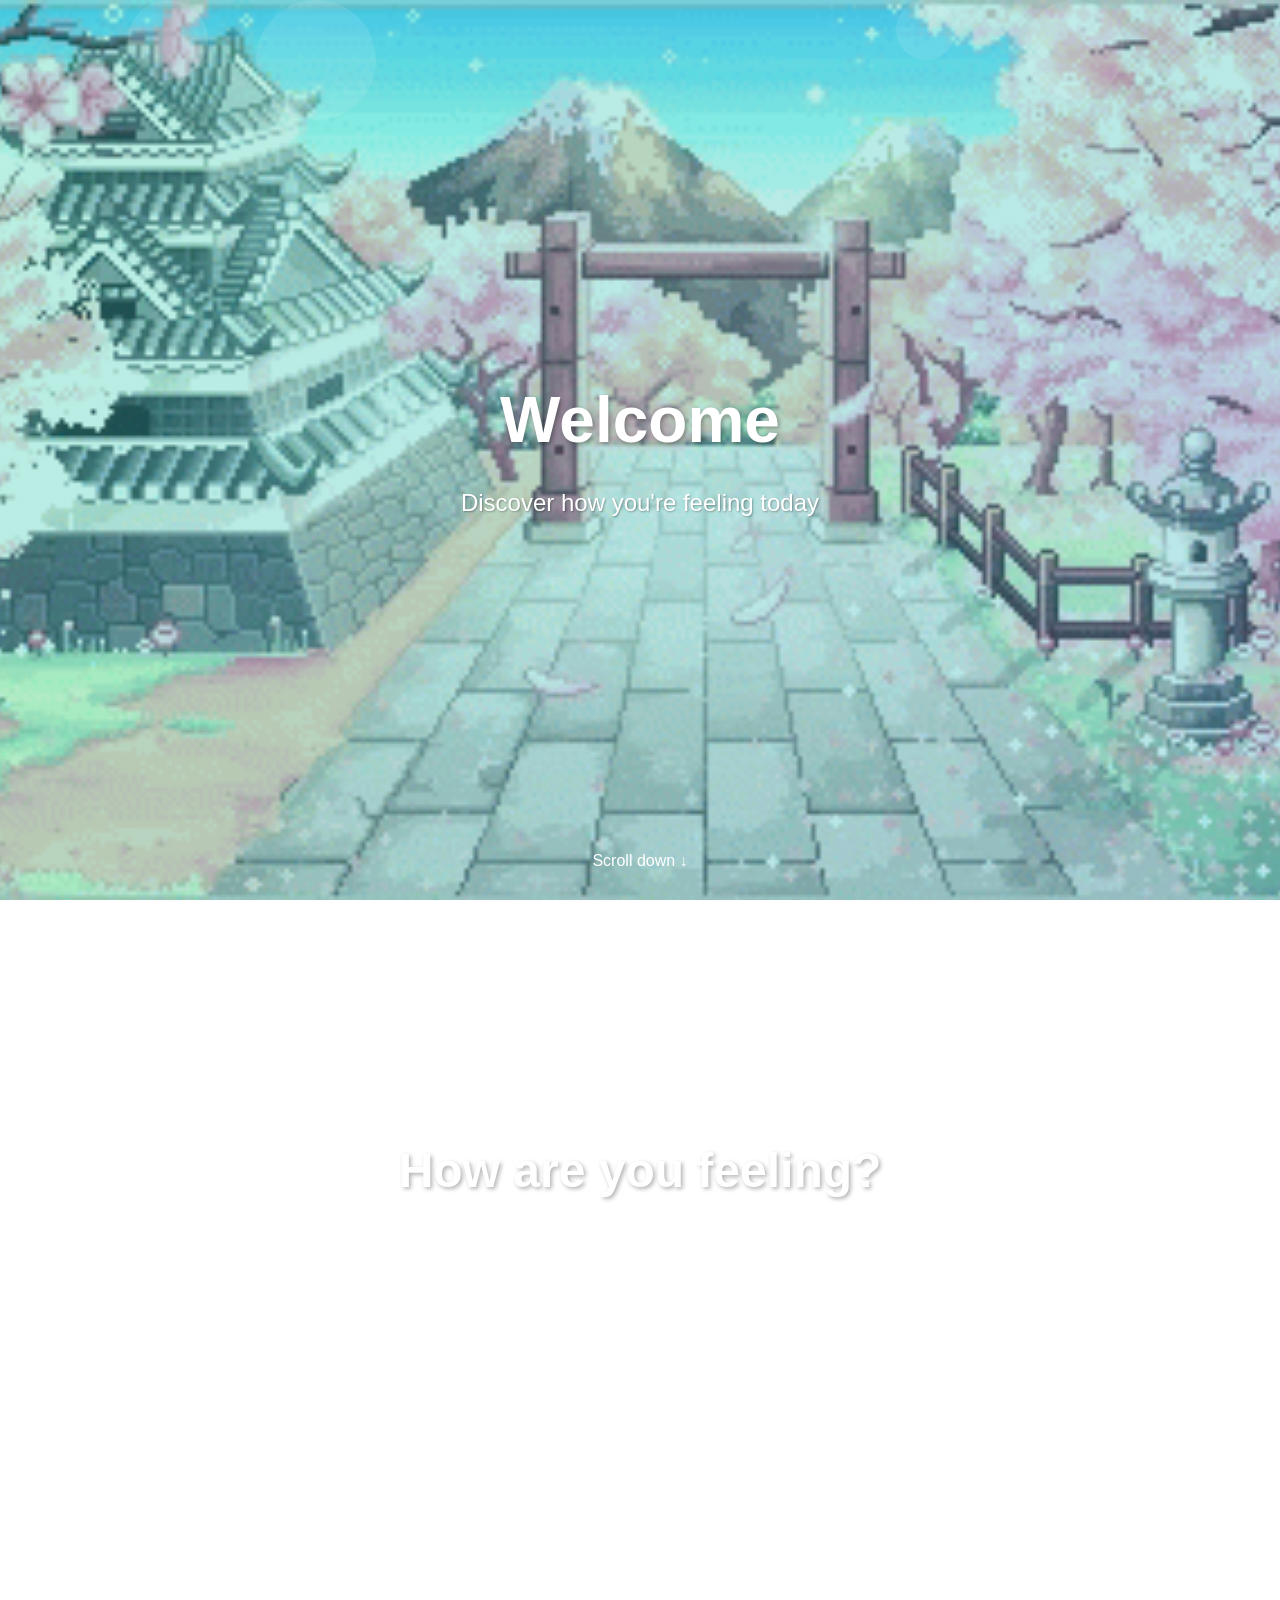
<file: index.html>
<!DOCTYPE html>
<html lang="en">
<head>
    <meta charset="UTF-8">
    <meta name="viewport" content="width=device-width, initial-scale=1.0">
    <title>How Are You Feeling?</title>
    <style>
        * {
            margin: 0;
            padding: 0;
            box-sizing: border-box;
        }

        body {
            font-family: 'Arial', sans-serif;
            overflow-x: hidden;
            background: url('Japan Cherry Blossom GIF - Japan Cherry Blossom Spring - Discover & Share GIFs.gif') center center fixed;
            background-size: cover;
            min-height: 100vh;
            position: relative;
        }

        body::before {
            content: '';
            position: fixed;
            top: 0;
            left: 0;
            width: 100%;
            height: 100%;
            background: linear-gradient(-45deg, rgba(238, 119, 82, 0.3), rgba(231, 60, 126, 0.3), rgba(35, 166, 213, 0.3), rgba(35, 213, 171, 0.3));
            background-size: 400% 400%;
            animation: gradientShift 15s ease infinite;
            z-index: -1;
        }

        @keyframes gradientShift {
            0% {
                background-position: 0% 50%;
            }
            50% {
                background-position: 100% 50%;
            }
            100% {
                background-position: 0% 50%;
            }
        }

        .hero-section {
            height: 100vh;
            display: flex;
            align-items: center;
            justify-content: center;
            text-align: center;
            color: white;
            position: relative;
        }

        .hero-content h1 {
            font-size: 4rem;
            margin-bottom: 2rem;
            text-shadow: 2px 2px 4px rgba(0,0,0,0.3);
            animation: fadeInUp 1s ease-out;
        }

        .hero-content p {
            font-size: 1.5rem;
            text-shadow: 1px 1px 2px rgba(0,0,0,0.3);
            animation: fadeInUp 1s ease-out 0.5s both;
        }

        @keyframes fadeInUp {
            from {
                opacity: 0;
                transform: translateY(30px);
            }
            to {
                opacity: 1;
                transform: translateY(0);
            }
        }

        .scroll-indicator {
            position: absolute;
            bottom: 30px;
            left: 50%;
            transform: translateX(-50%);
            color: white;
            animation: bounce 2s infinite;
        }

        @keyframes bounce {
            0%, 20%, 50%, 80%, 100% {
                transform: translateX(-50%) translateY(0);
            }
            40% {
                transform: translateX(-50%) translateY(-10px);
            }
            60% {
                transform: translateX(-50%) translateY(-5px);
            }
        }

        .feeling-section {
            min-height: 100vh;
            padding: 80px 20px;
            display: flex;
            flex-direction: column;
            align-items: center;
            justify-content: center;
            position: relative;
            background: rgba(255, 255, 255, 0.1);
            backdrop-filter: blur(10px);
        }

        .feeling-title {
            font-size: 3rem;
            color: white;
            margin-bottom: 3rem;
            text-shadow: 2px 2px 4px rgba(0,0,0,0.3);
            text-align: center;
        }

        .buttons-container {
            display: grid;
            grid-template-columns: repeat(auto-fit, minmax(200px, 1fr));
            gap: 20px;
            max-width: 800px;
            width: 100%;
            margin-bottom: 3rem;
        }

        .emotion-btn {
            padding: 20px 30px;
            font-size: 1.2rem;
            font-weight: bold;
            border: none;
            border-radius: 15px;
            cursor: pointer;
            transition: all 0.3s ease;
            background: rgba(255, 255, 255, 0.2);
            color: white;
            backdrop-filter: blur(10px);
            border: 2px solid rgba(255, 255, 255, 0.3);
        }

        .emotion-btn:hover {
            transform: translateY(-5px);
            box-shadow: 0 10px 25px rgba(0,0,0,0.2);
            background: rgba(255, 255, 255, 0.3);
        }

        .emotion-btn:active {
            transform: translateY(-2px);
        }

        .quote-card {
            background-color: #fcf4ce;
            padding: 30px;
            border-radius: 20px;
            box-shadow: 0 15px 35px rgba(0,0,0,0.1);
            max-width: 600px;
            width: 100%;
            text-align: center;
            opacity: 0;
            transform: translateY(20px);
            transition: all 0.5s ease;
            margin-top: 2rem;
            cursor: pointer;
            position: relative;
        }

        .quote-card:hover {
            transform: translateY(-5px);
            box-shadow: 0 20px 40px rgba(0,0,0,0.15);
        }

        .quote-card::after {
            content: 'Click for next quote';
            position: absolute;
            bottom: 10px;
            right: 15px;
            font-size: 0.8rem;
            color: #888;
            opacity: 0;
            transition: opacity 0.3s ease;
        }

        .quote-card:hover::after {
            opacity: 1;
        }

        .quote-card.show {
            opacity: 1;
            transform: translateY(0);
        }

        .quote-text {
            font-size: 1.3rem;
            color: #333;
            line-height: 1.6;
            margin-bottom: 20px;
            font-style: italic;
        }

        .quote-author {
            font-size: 1rem;
            color: #666;
            font-weight: bold;
        }


        .floating-shapes {
            position: fixed;
            top: 0;
            left: 0;
            width: 100%;
            height: 100%;
            pointer-events: none;
            z-index: -1;
        }

        .shape {
            position: absolute;
            background: rgba(255, 255, 255, 0.1);
            border-radius: 50%;
            animation: float 20s infinite linear;
        }

        .shape:nth-child(1) {
            width: 80px;
            height: 80px;
            left: 10%;
            animation-delay: 0s;
        }

        .shape:nth-child(2) {
            width: 120px;
            height: 120px;
            left: 20%;
            animation-delay: 2s;
        }

        .shape:nth-child(3) {
            width: 60px;
            height: 60px;
            left: 70%;
            animation-delay: 4s;
        }

        .shape:nth-child(4) {
            width: 100px;
            height: 100px;
            left: 80%;
            animation-delay: 6s;
        }

        @keyframes float {
            0% {
                transform: translateY(100vh) rotate(0deg);
            }
            100% {
                transform: translateY(-100px) rotate(360deg);
            }
        }

        @media (max-width: 768px) {
            .hero-content h1 {
                font-size: 2.5rem;
            }
            
            .feeling-title {
                font-size: 2rem;
            }
            
            .buttons-container {
                grid-template-columns: repeat(2, 1fr);
            }
            
            .emotion-btn {
                padding: 15px 20px;
                font-size: 1rem;
            }
        }
    </style>
</head>
<body>
    <div class="floating-shapes">
        <div class="shape"></div>
        <div class="shape"></div>
        <div class="shape"></div>
        <div class="shape"></div>
    </div>

    <section class="hero-section">
        <div class="hero-content">
            <h1>Welcome</h1>
            <p>Discover how you're feeling today</p>
        </div>
        <div class="scroll-indicator">
            <p>Scroll down ↓</p>
        </div>
    </section>

    <section class="feeling-section">
        <h2 class="feeling-title">How are you feeling?</h2>
        
        <div class="buttons-container">
            <button class="emotion-btn" onclick="showQuote('angry')">Angry</button>
            <button class="emotion-btn" onclick="showQuote('sad')">Sad</button>
            <button class="emotion-btn" onclick="showQuote('happy')">Happy</button>
            <button class="emotion-btn" onclick="showQuote('bored')">Bored</button>
            <button class="emotion-btn" onclick="showQuote('nervous')">Nervous</button>
            <button class="emotion-btn" onclick="showQuote('lonely')">Lonely</button>
        </div>

        <div class="quote-card" id="quoteCard" onclick="cycleQuote()">
            <div class="quote-text" id="quoteText"></div>
            <div class="quote-author" id="quoteAuthor"></div>
        </div>
    </section>

    <script>
        const quotes = {
            angry: [
                { text: "Anger is an acid that can do more harm to the vessel in which it is stored than to anything on which it is poured.", author: "Mark Twain" },
                { text: "For every minute you remain angry, you give up sixty seconds of peace of mind.", author: "Ralph Waldo Emerson" },
                { text: "Holding on to anger is like grasping a hot coal with the intent of throwing it at someone else; you are the one who gets burned.", author: "Buddha" },
                { text: "Anger makes you smaller, while forgiveness forces you to grow beyond what you are.", author: "Cherie Carter-Scott" },
                { text: "The best fighter is never angry.", author: "Lao Tzu" },
                { text: "Anger is a wind which blows out the lamp of the mind.", author: "Robert Green Ingersoll" },
                { text: "When anger rises, think of the consequences.", author: "Confucius" }
            ],
            sad: [
                { text: "The word 'happiness' would lose its meaning if it were not balanced by sadness.", author: "Carl Jung" },
                { text: "Tears are words that need to be written.", author: "Paulo Coelho" },
                { text: "The cure for anything is salt water: sweat, tears or the sea.", author: "Isak Dinesen" },
                { text: "Sadness flies away on the wings of time.", author: "Jean de La Fontaine" },
                { text: "Every man has his secret sorrows which the world knows not; and often times we call a man cold when he is only sad.", author: "Henry Wadsworth Longfellow" },
                { text: "Behind every sweet smile, there is a bitter sadness that no one can ever see and feel.", author: "Tupac Shakur" },
                { text: "Sadness is but a wall between two gardens.", author: "Kahlil Gibran" }
            ],
            happy: [
                { text: "Happiness is not something ready made. It comes from your own actions.", author: "Dalai Lama" },
                { text: "The purpose of our lives is to be happy.", author: "Dalai Lama" },
                { text: "Happiness is when what you think, what you say, and what you do are in harmony.", author: "Mahatma Gandhi" },
                { text: "The happiest people don't have the best of everything, they just make the best of everything.", author: "Anonymous" },
                { text: "Happiness is a choice, not a result. Nothing will make you happy until you choose to be happy.", author: "Ralph Marston" },
                { text: "Count your age by friends, not years. Count your life by smiles, not tears.", author: "John Lennon" },
                { text: "Happiness is not by chance, but by choice.", author: "Jim Rohn" }
            ],
            bored: [
                { text: "Boredom is the feeling that everything is a waste of time; serenity, that nothing is.", author: "Thomas Szasz" },
                { text: "The cure for boredom is curiosity. There is no cure for curiosity.", author: "Dorothy Parker" },
                { text: "Boredom is simply the absence of an interesting perspective.", author: "Tim Fargo" },
                { text: "I'm bored is a useless thing to say. You live in a great, big, vast world that you've seen none percent of.", author: "Louis C.K." },
                { text: "Boredom is the root of all evil - the despairing refusal to be oneself.", author: "Søren Kierkegaard" },
                { text: "The life of the creative man is lead, directed and controlled by boredom. Avoiding boredom is one of our most important purposes.", author: "Susan Sontag" },
                { text: "Boredom is just the reverse side of fascination: both depend on being outside rather than inside a situation.", author: "Arthur Schopenhauer" }
            ],
            nervous: [
                { text: "You are braver than you believe, stronger than you seem, and smarter than you think.", author: "A.A. Milne" },
                { text: "Courage is not the absence of fear, but action in spite of it.", author: "Mark Twain" },
                { text: "The cave you fear to enter holds the treasure you seek.", author: "Joseph Campbell" },
                { text: "Anxiety is the dizziness of freedom.", author: "Søren Kierkegaard" },
                { text: "Nothing in life is to be feared, it is only to be understood.", author: "Marie Curie" },
                { text: "The only way to overcome fear is to face it head on.", author: "Anonymous" },
                { text: "Nervousness is just excitement without breath.", author: "Fritz Perls" }
            ],
            lonely: [
                { text: "The greatest thing in the world is to know how to belong to oneself.", author: "Michel de Montaigne" },
                { text: "Loneliness is not lack of company, loneliness is lack of purpose.", author: "Guillermo Maldonado" },
                { text: "The soul that sees beauty may sometimes walk alone.", author: "Johann Wolfgang von Goethe" },
                { text: "All great and precious things are lonely.", author: "John Steinbeck" },
                { text: "Loneliness is the human condition. Cultivating solitude is the beginning of making peace with loneliness.", author: "Naval Ravikant" },
                { text: "The eternal quest of the individual human being is to shatter his loneliness.", author: "Norman Cousins" },
                { text: "Loneliness is not being alone, it's the feeling that no one cares.", author: "Anonymous" }
            ]
        };

        let currentEmotion = '';
        let currentQuoteIndex = 0;

        function showQuote(emotion) {
            currentEmotion = emotion;
            currentQuoteIndex = 0;
            
            const quoteCard = document.getElementById('quoteCard');
            const quoteText = document.getElementById('quoteText');
            const quoteAuthor = document.getElementById('quoteAuthor');
            
            // Hide card first
            quoteCard.classList.remove('show');
            
            setTimeout(() => {
                const quote = quotes[emotion][currentQuoteIndex];
                quoteText.textContent = `"${quote.text}"`;
                quoteAuthor.textContent = `— ${quote.author}`;
                quoteCard.classList.add('show');
            }, 250);
        }

        function cycleQuote() {
            if (!currentEmotion) return;
            
            const quoteCard = document.getElementById('quoteCard');
            const quoteText = document.getElementById('quoteText');
            const quoteAuthor = document.getElementById('quoteAuthor');
            
            // Hide card
            quoteCard.classList.remove('show');
            
            setTimeout(() => {
                currentQuoteIndex = (currentQuoteIndex + 1) % quotes[currentEmotion].length;
                const quote = quotes[currentEmotion][currentQuoteIndex];
                quoteText.textContent = `"${quote.text}"`;
                quoteAuthor.textContent = `— ${quote.author}`;
                quoteCard.classList.add('show');
            }, 250);
        }

        // Smooth scrolling for better user experience
        document.addEventListener('DOMContentLoaded', function() {
            const scrollIndicator = document.querySelector('.scroll-indicator');
            scrollIndicator.addEventListener('click', function() {
                document.querySelector('.feeling-section').scrollIntoView({
                    behavior: 'smooth'
                });
            });
        });
    </script>
</body>
</html>
</file>
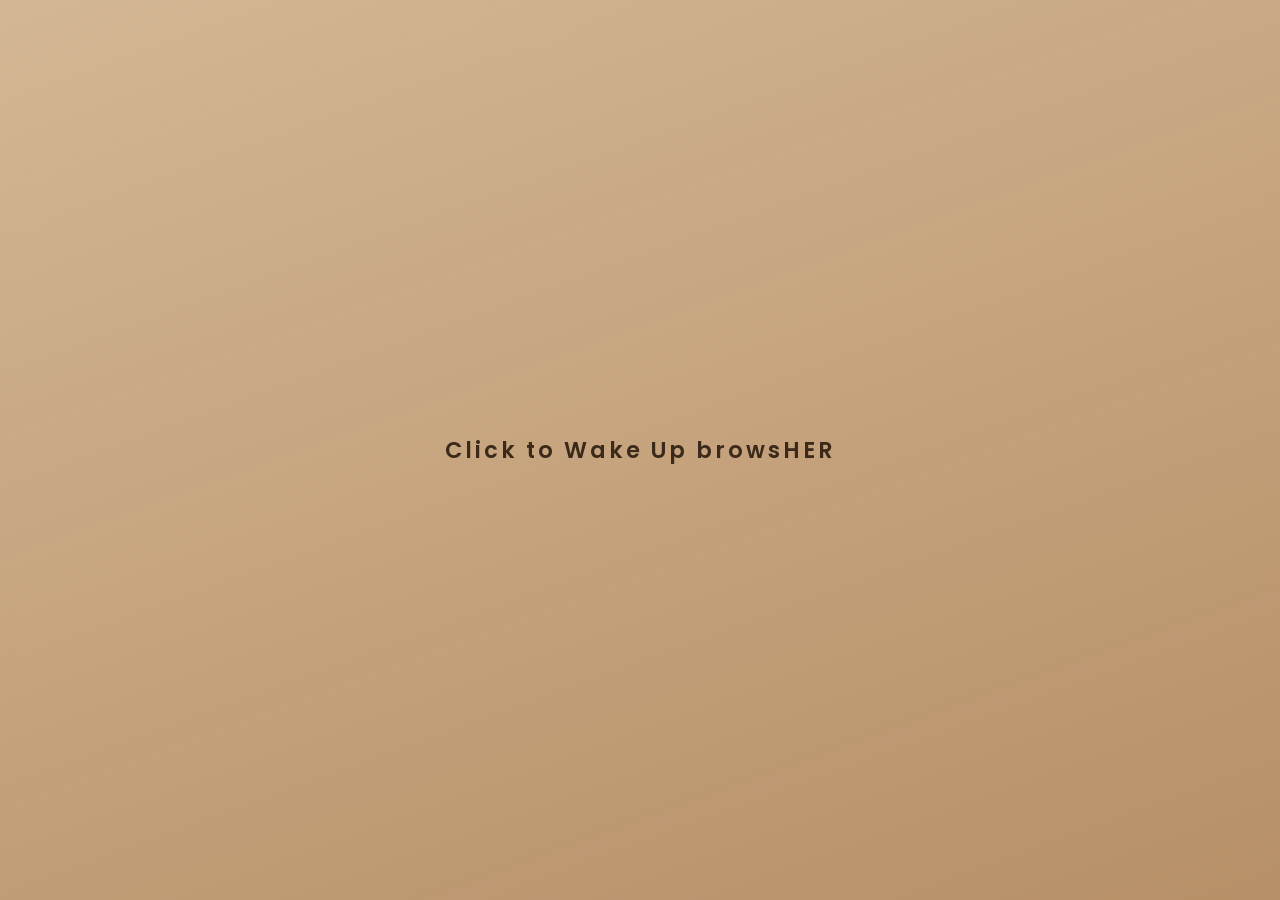
<file: HomePage/index.html>
<!DOCTYPE html>
<html lang="en">
<head>
    <meta charset="UTF-8">
    <meta name="viewport" content="width=device-width, initial-scale=1.0">
    <title>browsHER</title>
    <meta name="description" content="Sona's personal browser start page — warm, cozy, yours.">
    <link rel="stylesheet" href="style.css">
</head>
<body>

    <!-- ── Start overlay ──────────────────────────────── -->
    <div id="start-overlay">
        <h2>Click to Wake Up browsHER</h2>
    </div>

    <!-- ── Loading screen ────────────────────────────── -->
    <div id="loading-screen" class="hidden">
        <h1 class="loading-text">Opening browsHER</h1>

        <!-- Horizontal loading bar -->
        <div class="loading-bar-wrap">
            <div id="loading-bar"></div>
        </div>

        <!-- Boba ball open button -->
        <button id="open-btn" class="hidden" aria-label="Open browsHER"></button>
        <span class="open-label hidden" id="open-label">tap to open</span>
    </div>

    <!-- ── Homepage ───────────────────────────────────── -->
    <div id="homepage" class="hidden">
        <div class="top-widgets">
            <div class="glass-bubble widget">
                <div class="time-date">
                    <span id="time">00:00</span><br>
                    <span id="date-text" class="interactive"><span id="dd" class="red-text">DD</span>/MM/YY</span>
                </div>
                <div id="fact-cloud" class="cloud hidden">✨ Loading…</div>
            </div>

            <div class="glass-bubble widget" id="eksathe-widget">
                <span id="eksathe-counter">Eksathe for 0 days</span>
                <div id="eksathe-tooltip" class="eksathe-tooltip">Next Anniversary: 15th May 2026 (Fri)</div>
            </div>
        </div>

        <div class="search-container">
            <form action="https://www.google.com/search" method="get">
                <input type="text" name="q" id="search-input" class="glass-bubble search-bar" placeholder="Search the web…" autocomplete="off">
            </form>
        </div>

        <div class="emotion-section">
            <h2 class="emotion-title">HOW ARE YOU FEELING TODAY, SONA?</h2>
            <div class="emotion-bubbles">
                <button class="glass-bubble emotion-btn" data-emotion="Angry"   style="--btn-color: #ff4d4d;">Angry</button>
                <button class="glass-bubble emotion-btn" data-emotion="Sad"     style="--btn-color: #4da6ff;">Sad</button>
                <button class="glass-bubble emotion-btn" data-emotion="Happy"   style="--btn-color: #ffdd4d;">Happy</button>
                <button class="glass-bubble emotion-btn" data-emotion="Bored"   style="--btn-color: #a6a6a6;">Bored</button>
                <button class="glass-bubble emotion-btn" data-emotion="Nervous" style="--btn-color: #b366ff;">Nervous</button>
                <button class="glass-bubble emotion-btn" data-emotion="Lonely"  style="--btn-color: #4dffff;">Lonely</button>
            </div>
            <div id="emotion-response" class="glass-bubble hidden"></div>
        </div>

        <!-- Boba link -->
        <a href="boba.html" class="boba-link glass-bubble" id="boba-link">🧋 Squish Boba</a>
    </div>

    <script src="script.js"></script>
</body>
</html>
</file>
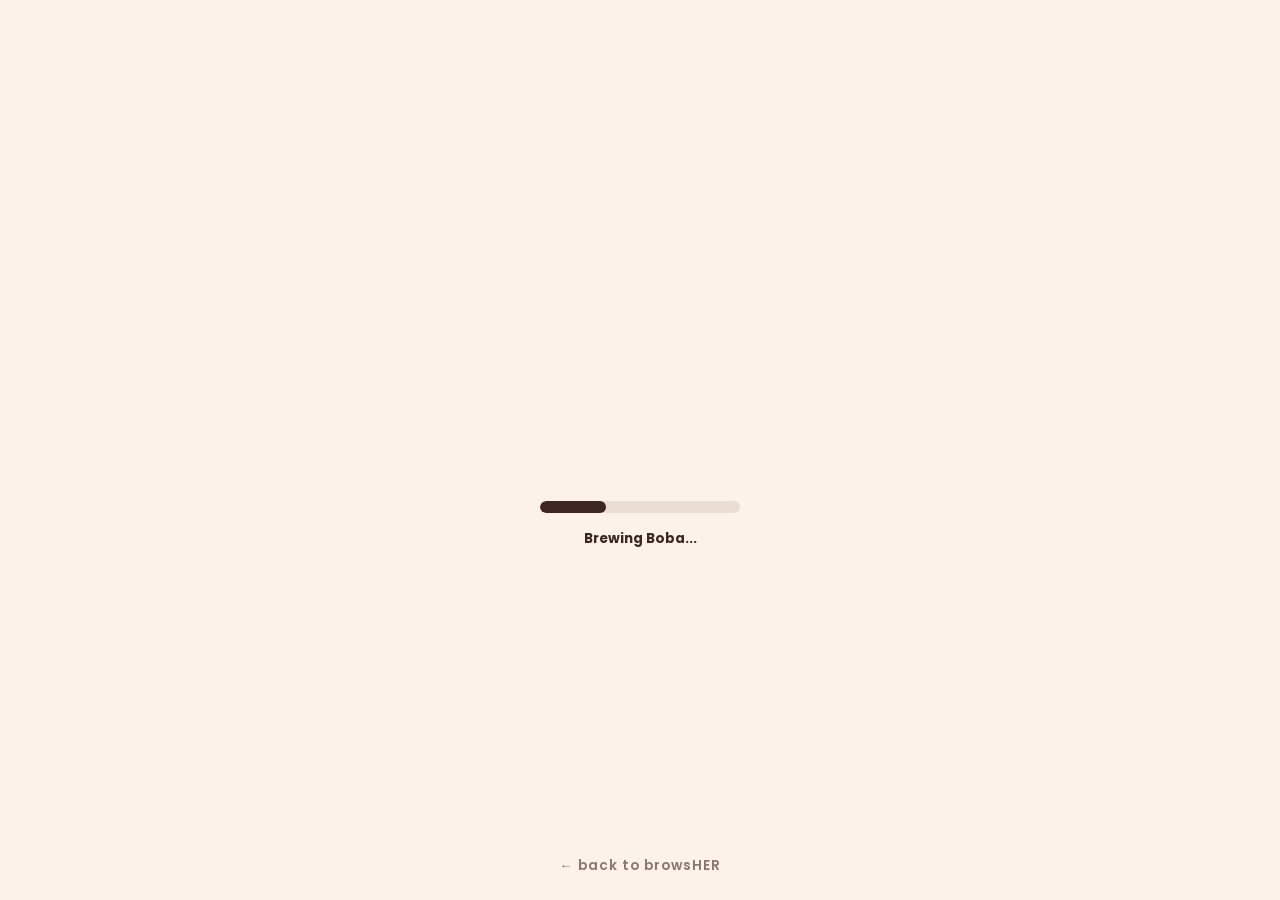
<file: HomePage/boba.html>
<!DOCTYPE html>
<html lang="en">
<head>
    <meta charset="UTF-8">
    <meta name="viewport" content="width=device-width, initial-scale=1.0">
    <title>✨ Super Squishy Boba ✨</title>
    <link rel="stylesheet" href="boba.css">
</head>
<body>
    <div id="boba-app">

        <!-- Title -->
        <h1 id="boba-title" class="boba-title hidden">✨ Super Squishy Boba ✨</h1>

        <!-- The Boba Ball -->
        <div class="boba-canvas-wrap">
            <canvas id="boba-canvas" class="boba-canvas hidden"></canvas>
        </div>

        <!-- Loader -->
        <div id="boba-loader" class="boba-loader">
            <div class="loader-bar-track">
                <div class="loader-bar-fill"></div>
            </div>
            <p class="loader-text">Brewing Boba...</p>
        </div>

        <!-- Back link -->
        <a href="index.html?direct=1" class="back-link">← back to browsHER</a>
    </div>

    <script src="boba.js"></script>
</body>
</html>
</file>
<file: HomePage/style.css>
@import url('https://fonts.googleapis.com/css2?family=Poppins:ital,wght@0,300;0,400;0,600;0,700;1,400&display=swap');

/* ── Reset ─────────────────────────────────────────────────── */
*, *::before, *::after {
    box-sizing: border-box;
    margin: 0;
    padding: 0;
    font-family: 'Poppins', sans-serif;
}

/* ── Body ───────────────────────────────────────────────────── */
body {
    overflow: hidden;
    height: 100vh;
    width: 100vw;
    background-color: #c8a882;
    background-size: cover;
    background-position: center;
    transition: background-image 1.5s ease-in-out;
}

/* ── Visibility helper (fade, not snap) ─────────────────────── */
.hidden {
    opacity: 0 !important;
    pointer-events: none !important;
    transform: scale(0.97) !important;
    transition: opacity 0.6s ease, transform 0.6s ease !important;
}

.fade-out {
    opacity: 0;
    transform: scale(0.97);
    pointer-events: none;
    transition: opacity 0.6s ease, transform 0.6s ease;
}

/* ── Screen base ────────────────────────────────────────────── */
#start-overlay,
#loading-screen,
#homepage {
    position: absolute;
    inset: 0;
    display: flex;
    flex-direction: column;
    justify-content: center;
    align-items: center;
    transition: opacity 0.7s ease, transform 0.7s ease;
}

#start-overlay,
#loading-screen {
    background: linear-gradient(160deg,
        rgba(212, 184, 149, 0.92) 0%,
        rgba(180, 140, 100, 0.88) 100%);
    backdrop-filter: blur(20px);
    z-index: 100;
}

#homepage {
    justify-content: space-between;
    padding: 24px;
    z-index: 10;
    opacity: 1;
    transform: scale(1);
}

/* ── Start overlay ──────────────────────────────────────────── */
#start-overlay h2 {
    color: #3b2a1a;
    letter-spacing: 3px;
    font-weight: 600;
    font-size: 1.4rem;
    animation: pulse 2s ease-in-out infinite;
    cursor: pointer;
}

@keyframes pulse {
    0%, 100% { opacity: 1; transform: scale(1); }
    50%       { opacity: 0.6; transform: scale(1.04); }
}

/* ── Loading screen ─────────────────────────────────────────── */
.loading-text {
    color: #3b2a1a;
    margin-bottom: 32px;
    letter-spacing: 3px;
    font-size: 1.6rem;
    font-weight: 700;
}

/* ── Coffee loading bar ────────────────────────────────────── */
.loading-bar-wrap {
    width: 340px;
    height: 28px;
    border-radius: 16px;
    border: 2.5px solid rgba(74, 48, 28, 0.55);
    background:
        linear-gradient(180deg,
            rgba(60, 35, 15, 0.12) 0%,
            rgba(40, 22, 8, 0.25) 100%);
    overflow: hidden;
    backdrop-filter: blur(8px);
    margin-bottom: 36px;
    box-shadow:
        inset 0 3px 8px rgba(0,0,0,0.3),
        inset 0 -1px 2px rgba(255,220,180,0.1),
        0 4px 14px rgba(0,0,0,0.2);
    position: relative;
}

/* Ceramic rim highlight */
.loading-bar-wrap::before {
    content: '';
    position: absolute;
    inset: 0;
    border-radius: 14px;
    border-top: 1px solid rgba(255, 240, 210, 0.25);
    pointer-events: none;
    z-index: 2;
}

#loading-bar {
    height: 100%;
    width: 0%;
    border-radius: 14px;
    position: relative;
    overflow: hidden;
    transition: width 3s cubic-bezier(0.25, 0.1, 0.25, 1);

    /* Deep espresso → caramel → crema layers */
    background:
        linear-gradient(180deg,
            rgba(210, 170, 120, 0.95) 0%,      /* crema foam top */
            rgba(170, 110, 55, 1)     18%,      /* light roast */
            rgba(120, 65, 20, 1)      45%,      /* medium roast */
            rgba(65, 30, 5, 1)        75%,      /* dark espresso */
            rgba(45, 18, 2, 1)        100%);    /* deepest brew */
    box-shadow:
        0 0 16px rgba(180, 110, 50, 0.5),
        0 0 6px rgba(140, 80, 30, 0.4),
        inset 0 2px 4px rgba(255, 220, 170, 0.3),
        inset 0 -2px 6px rgba(30, 12, 0, 0.5);
    animation: coffeeSway 2.5s ease-in-out infinite;
}

/* Foam / bubble texture on surface */
#loading-bar::before {
    content: '';
    position: absolute;
    top: 0;
    left: 0;
    right: 0;
    height: 40%;
    background:
        radial-gradient(ellipse 6px 3px at 15% 30%, rgba(255,245,230,0.4) 0%, transparent 100%),
        radial-gradient(ellipse 4px 2px at 35% 50%, rgba(255,240,220,0.3) 0%, transparent 100%),
        radial-gradient(ellipse 5px 3px at 55% 25%, rgba(255,235,210,0.35) 0%, transparent 100%),
        radial-gradient(ellipse 3px 2px at 72% 40%, rgba(255,245,225,0.25) 0%, transparent 100%),
        radial-gradient(ellipse 7px 3px at 88% 35%, rgba(255,240,215,0.3) 0%, transparent 100%);
    pointer-events: none;
    animation: foamDrift 3s ease-in-out infinite alternate;
}

/* Glossy sheen across top */
#loading-bar::after {
    content: '';
    position: absolute;
    top: 1px;
    left: 0;
    right: 0;
    height: 35%;
    background: linear-gradient(180deg,
        rgba(255, 250, 235, 0.35) 0%,
        rgba(255, 245, 225, 0.1) 60%,
        transparent 100%);
    border-radius: 14px 14px 0 0;
    pointer-events: none;
}

@keyframes coffeeSway {
    0%, 100% { transform: scaleY(1); }
    30%      { transform: scaleY(1.02); }
    60%      { transform: scaleY(0.98); }
}

@keyframes foamDrift {
    0%   { transform: translateX(0); opacity: 0.8; }
    100% { transform: translateX(6px); opacity: 1; }
}

/* ── BOBA BALL open button — big black shiny sphere ─────────── */
#open-btn {
    margin-top: 8px;
    width: 120px;
    height: 120px;
    border-radius: 50%;
    border: none;
    /* Deep black with subtle dark-brown tint */
    background: radial-gradient(circle at 36% 30%,
        #3a3a3a 0%,
        #111111 45%,
        #000000 100%);
    cursor: pointer;
    position: relative;
    box-shadow:
        0 18px 50px rgba(0, 0, 0, 0.7),
        0 6px 20px rgba(0, 0, 0, 0.5),
        inset 0 -8px 20px rgba(0, 0, 0, 0.6),
        inset 0 6px 14px rgba(255, 255, 255, 0.08);
    transition: transform 0.4s cubic-bezier(0.34, 1.56, 0.64, 1),
                box-shadow 0.4s ease;
    overflow: hidden;
}

/* Large glossy highlight — top-left catch light */
#open-btn::after {
    content: '';
    position: absolute;
    top: 16px;
    left: 22px;
    width: 36px;
    height: 20px;
    border-radius: 50%;
    background: rgba(255, 255, 255, 0.45);
    filter: blur(4px);
    transform: rotate(-28deg);
}

/* Small secondary specular dot */
#open-btn::before {
    content: '';
    position: absolute;
    top: 22px;
    left: 54px;
    width: 10px;
    height: 6px;
    border-radius: 50%;
    background: rgba(255, 255, 255, 0.25);
    filter: blur(2px);
}

#open-btn:hover {
    transform: scale(1.1) translateY(-6px);
    box-shadow:
        0 28px 70px rgba(0, 0, 0, 0.75),
        0 10px 30px rgba(0, 0, 0, 0.55),
        inset 0 -8px 20px rgba(0, 0, 0, 0.6),
        inset 0 6px 14px rgba(255, 255, 255, 0.1);
}

#open-btn:active {
    transform: scale(0.94);
}

/* Open label below boba ball */
.open-label {
    margin-top: 12px;
    color: #3b2a1a;
    font-size: 0.85rem;
    letter-spacing: 2px;
    font-weight: 600;
    opacity: 0;
    animation: fadeSlideUp 0.5s ease 0.2s forwards;
}

/* ── Glass bubbles (liquid morphism) ────────────────────────── */
.glass-bubble {
    background: rgba(255, 255, 255, 0.2);
    backdrop-filter: blur(24px) saturate(180%);
    -webkit-backdrop-filter: blur(24px) saturate(180%);
    border: 1px solid rgba(255, 255, 255, 0.22);
    box-shadow:
        0 8px 32px rgba(0, 0, 0, 0.18),
        inset 0 1px 0 rgba(255,255,255,0.28),
        inset 0 -1px 0 rgba(0,0,0,0.08);
    border-radius: 28px;
    color: white;
    text-shadow: 0 1px 3px rgba(0,0,0,0.4);
    transition: transform 0.35s cubic-bezier(0.34,1.56,0.64,1),
                box-shadow 0.35s ease,
                background 0.35s ease;
}

.glass-bubble:hover {
    background: rgba(255, 255, 255, 0.6);
    box-shadow:
        0 16px 48px rgba(0,0,0,0.22),
        inset 0 1px 0 rgba(255,255,255,0.35),
        inset 0 -1px 0 rgba(0,0,0,0.08);
}

/* ── Top widgets ─────────────────────────────────────────────── */
.top-widgets {
    display: flex;
    justify-content: space-between;
    align-items: flex-start;
    width: 100%;
    padding: 0 8px;
    gap: 16px;
}

.widget {
    padding: 14px 24px;
    font-size: 1.15rem;
    font-weight: 600;
    text-align: center;
    position: relative;
    animation: fadeSlideDown 0.6s ease both;
}

.widget:nth-child(2) { animation-delay: 0.15s; }

.red-text { color: #ff7a7a; text-shadow: 0 1px 4px rgba(0,0,0,0.7); }

.interactive {
    cursor: pointer;
    transition: transform 0.25s ease;
    display: inline-block;
}
.interactive:hover { transform: scale(1.07); }

/* ── Eksathe tooltip ────────────────────────────────────────── */
#eksathe-widget {
    cursor: pointer;
    overflow: visible;
}

.eksathe-tooltip {
    position: absolute;
    top: calc(100% + 10px);
    left: 50%;
    transform: translateX(-50%) translateY(-4px) scale(0.97);
    white-space: nowrap;
    padding: 10px 18px;
    background: rgba(255, 255, 255, 0.75);
    backdrop-filter: blur(20px);
    color: #2a1a0a;
    text-shadow: none;
    border-radius: 16px;
    font-size: 0.82rem;
    font-weight: 500;
    border: 1px solid rgba(255,255,255,0.5);
    box-shadow: 0 8px 28px rgba(0,0,0,0.18);
    opacity: 0;
    pointer-events: none;
    transition: opacity 0.35s ease, transform 0.35s cubic-bezier(0.34,1.56,0.64,1);
    z-index: 60;
}

#eksathe-widget:hover .eksathe-tooltip {
    opacity: 1;
    transform: translateX(-50%) translateY(0) scale(1);
    pointer-events: auto;
}

/* ── Fact cloud ──────────────────────────────────────────────── */
.cloud {
    position: absolute;
    top: 68px;
    left: 0;
    width: 280px;
    padding: 16px 18px;
    background: rgba(255, 255, 255, 0.75);
    backdrop-filter: blur(20px);
    color: #2a1a0a;
    text-shadow: none;
    border-radius: 20px;
    font-size: 0.88rem;
    line-height: 1.5;
    border: 1px solid rgba(255,255,255,0.6);
    box-shadow: 0 8px 32px rgba(0,0,0,0.18);
    opacity: 1;
    transform: translateY(0) scale(1);
    transition: opacity 0.4s ease, transform 0.4s cubic-bezier(0.34,1.56,0.64,1);
    z-index: 50;
}

.cloud.hidden {
    opacity: 0 !important;
    transform: translateY(-8px) scale(0.96) !important;
    pointer-events: none !important;
}

/* ── Search ──────────────────────────────────────────────────── */
.search-container {
    flex-grow: 1;
    display: flex;
    justify-content: center;
    align-items: center;
    animation: fadeSlideUp 0.7s ease 0.25s both;
}

.search-bar {
    width: 52vw;
    padding: 16px 28px;
    font-size: 1.15rem;
    color: white;
    outline: none;
    border: 1.5px solid rgba(255,255,255,0.45);
    background: rgba(255, 255, 255, 0.42);
    backdrop-filter: blur(28px) saturate(190%);
    -webkit-backdrop-filter: blur(28px) saturate(190%);
    box-shadow:
        0 8px 32px rgba(0,0,0,0.2),
        0 0 18px rgba(255,255,255,0.12),
        inset 0 1px 0 rgba(255,255,255,0.35),
        inset 0 -1px 0 rgba(0,0,0,0.08);
    transition: width 0.4s cubic-bezier(0.34,1.56,0.64,1),
                background 0.4s ease,
                box-shadow 0.4s ease,
                border-color 0.4s ease,
                backdrop-filter 0.4s ease;
}

.search-bar::placeholder { color: rgba(255,255,255,0.7); }

.search-bar:hover {
    background: rgba(255, 255, 255, 0.62);
    border-color: rgba(255,255,255,0.6);
    backdrop-filter: blur(36px) saturate(210%);
    -webkit-backdrop-filter: blur(36px) saturate(210%);
    box-shadow:
        0 14px 44px rgba(0,0,0,0.22),
        0 0 28px rgba(255,255,255,0.15),
        inset 0 1px 0 rgba(255,255,255,0.4),
        inset 0 -1px 0 rgba(0,0,0,0.06);
}

.search-bar:focus {
    width: 62vw;
    background: rgba(255, 255, 255, 0.65);
    backdrop-filter: blur(36px) saturate(220%);
    -webkit-backdrop-filter: blur(36px) saturate(220%);
    box-shadow:
        0 0 0 2px rgba(255,255,255,0.35),
        0 16px 48px rgba(0,0,0,0.22),
        inset 0 1px 0 rgba(255,255,255,0.4);
}

/* ── Emotions ────────────────────────────────────────────────── */
.emotion-section {
    text-align: center;
    padding-bottom: 40px;
    animation: fadeSlideUp 0.7s ease 0.35s both;
}

.emotion-title {
    font-size: 1.6rem;
    font-weight: 700;
    margin-bottom: 20px;
    color: rgba(255,255,255,0.92);
    text-shadow: 0 2px 8px rgba(0,0,0,0.5);
    letter-spacing: 1.5px;
}

.emotion-bubbles {
    display: flex;
    justify-content: center;
    gap: 14px;
    flex-wrap: wrap;
}

.emotion-btn {
    padding: 14px 28px;
    font-size: 1rem;
    font-weight: 600;
    cursor: pointer;
    border: 1.5px solid var(--btn-color);
    box-shadow:
        0 4px 20px rgba(0,0,0,0.15),
        inset 0 1px 0 rgba(255,255,255,0.25);
    transition:
        background 0.3s ease,
        transform 0.35s cubic-bezier(0.34,1.56,0.64,1),
        box-shadow 0.3s ease;
}

.emotion-btn:hover {
    background: color-mix(in srgb, var(--btn-color) 35%, transparent);
    transform: translateY(-6px) scale(1.04);
    box-shadow:
        0 12px 32px rgba(0,0,0,0.22),
        inset 0 1px 0 rgba(255,255,255,0.3);
}

.emotion-btn:active { transform: scale(0.96); }

#emotion-response {
    margin-top: 20px;
    padding: 16px 22px;
    display: inline-block;
    max-width: 580px;
    font-style: italic;
    font-size: 1.05rem;
    transition: opacity 0.5s ease, transform 0.5s cubic-bezier(0.34,1.56,0.64,1);
}

#emotion-response.hidden {
    opacity: 0 !important;
    transform: translateY(8px) scale(0.97) !important;
    pointer-events: none !important;
}

/* ── Keyframes ───────────────────────────────────────────────── */
@keyframes fadeSlideDown {
    from { opacity: 0; transform: translateY(-20px); }
    to   { opacity: 1; transform: translateY(0); }
}

@keyframes fadeSlideUp {
    from { opacity: 0; transform: translateY(20px); }
    to   { opacity: 1; transform: translateY(0); }
}

@keyframes fadeIn {
    from { opacity: 0; }
    to   { opacity: 1; }
}

@keyframes liquidWobble {
    0%, 100% { border-radius: 28px; }
    33%       { border-radius: 34px 22px 30px 24px; }
    66%       { border-radius: 22px 32px 24px 34px; }
}

/* ── Boba page link ──────────────────────────────────────────── */
.boba-link {
    display: inline-block;
    margin-top: 12px;
    margin-bottom: 16px;
    padding: 10px 24px;
    font-size: 0.9rem;
    font-weight: 600;
    text-decoration: none;
    color: white;
    letter-spacing: 1px;
    animation: fadeSlideUp 0.8s ease 0.5s both;
    cursor: pointer;
}

.boba-link:hover {
    transform: translateY(-4px) scale(1.05);
}
</file>
<file: HomePage/boba.css>
@import url('https://fonts.googleapis.com/css2?family=Poppins:wght@400;700;900&display=swap');

* {
    box-sizing: border-box;
    margin: 0;
    padding: 0;
}

body {
    font-family: 'Poppins', sans-serif;
    background: #fdf2e9;
    overflow: hidden;
    height: 100vh;
    width: 100vw;
}

/* ── App container ──────────────────────────────────────────── */
#boba-app {
    position: relative;
    display: flex;
    flex-direction: column;
    align-items: center;
    justify-content: center;
    width: 100%;
    height: 100vh;
    overflow: hidden;
}

/* ── Title ───────────────────────────────────────────────────── */
.boba-title {
    position: absolute;
    top: 10%;
    z-index: 20;
    font-size: 1.8rem;
    font-weight: 900;
    color: #3e2723;
    text-transform: uppercase;
    letter-spacing: 4px;
    text-align: center;
    animation: bounceSoft 2s ease-in-out infinite;
    transition: opacity 0.7s ease;
}

.boba-title.hidden {
    opacity: 0;
}

.boba-title.visible {
    opacity: 1;
}

@keyframes bounceSoft {
    0%, 100% { transform: translateY(0); }
    50%      { transform: translateY(-10px); }
}

/* ── Canvas wrap ─────────────────────────────────────────────── */
.boba-canvas-wrap {
    position: relative;
    z-index: 10;
    display: flex;
    align-items: center;
    justify-content: center;
}

.boba-canvas {
    border-radius: 0;
    border: none;
    transform: translateZ(0);
    transition: opacity 1s ease, transform 1s ease;
    cursor: grab;
    background: transparent;
}

.boba-canvas:active {
    cursor: grabbing;
}

.boba-canvas.hidden {
    opacity: 0;
    transform: scale(0.9) translateZ(0);
}

.boba-canvas.visible {
    opacity: 1;
    transform: scale(1) translateZ(0);
}

/* ── Loader ──────────────────────────────────────────────────── */
.boba-loader {
    display: flex;
    flex-direction: column;
    align-items: center;
    gap: 16px;
    transition: opacity 0.6s ease;
}

.boba-loader.hidden {
    opacity: 0;
    pointer-events: none;
    position: absolute;
}

.loader-bar-track {
    width: 200px;
    height: 12px;
    background: rgba(62, 39, 35, 0.1);
    border-radius: 999px;
    overflow: hidden;
}

.loader-bar-fill {
    width: 33%;
    height: 100%;
    background: #3e2723;
    border-radius: 999px;
    animation: loaderSlide 1.5s infinite linear;
}

@keyframes loaderSlide {
    0%   { transform: translateX(-100%); }
    100% { transform: translateX(300%); }
}

.loader-text {
    color: #3e2723;
    font-weight: 700;
    font-size: 0.85rem;
    animation: pulse 1.5s ease-in-out infinite;
}

@keyframes pulse {
    0%, 100% { opacity: 1; }
    50%      { opacity: 0.4; }
}

/* ── Back link ───────────────────────────────────────────────── */
.back-link {
    position: absolute;
    bottom: 24px;
    left: 50%;
    transform: translateX(-50%);
    color: #3e2723;
    text-decoration: none;
    font-size: 0.85rem;
    font-weight: 600;
    letter-spacing: 1px;
    opacity: 0.6;
    transition: opacity 0.3s ease;
    z-index: 30;
}

.back-link:hover {
    opacity: 1;
}
</file>
